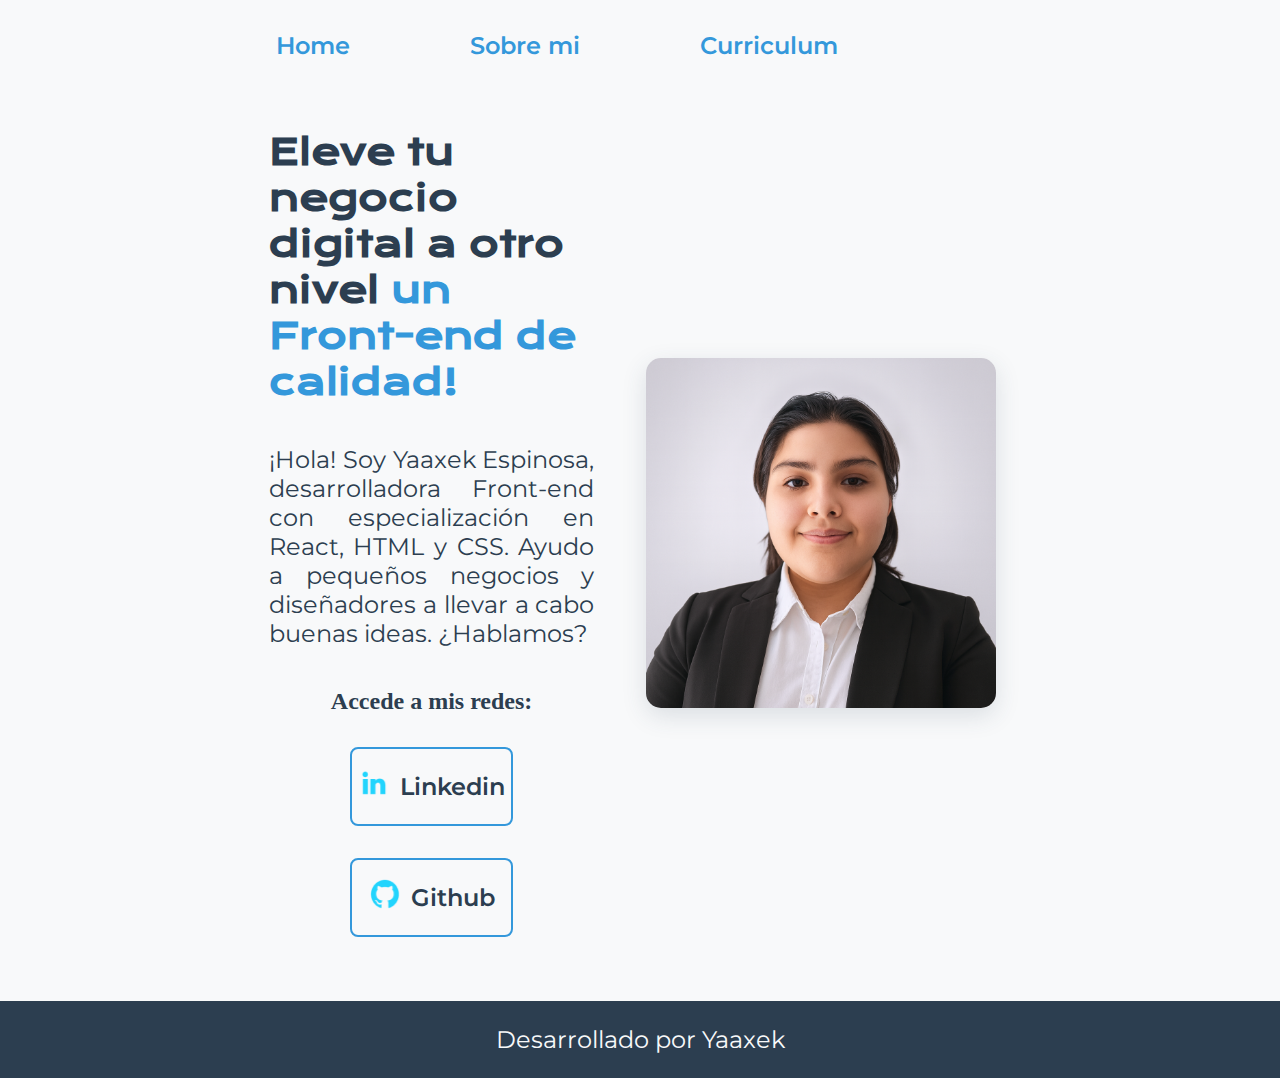
<file: index.html>
<!DOCTYPE html>
<html lang="es-mx">
<head>
    <meta charset="UTF-8">
    <meta name="viewport" content="width=device-width, initial-scale=1.0">
    <title>Portafolio</title>
    <link rel="stylesheet" href="./styles/style.css">
</head>
<body>
    <header class="header">
        <nav class="header__menu">
            <a class="header__menu__link" href="index.html">Home</a>
            <a class="header__menu__link" href="about.html">Sobre mi</a>
            <a class="header__menu__link" href="cv.html">Curriculum</a>

        </nav>
    </header>
    <main class="presentacion">
        <section class="presentacion__contenido">
            <h1 class="presentacion__contenido__titulo">Eleve tu negocio digital a otro nivel 
                <strong class="titulo-destaque"> un Front-end de calidad!</strong></h1>
                <p class="presentacion__contenido__texto">¡Hola! Soy Yaaxek Espinosa, desarrolladora Front-end con especialización en React, HTML y CSS. Ayudo a pequeños negocios y diseñadores a llevar a cabo buenas ideas. ¿Hablamos?</p>
                <div class="presentacion__enlaces">
                    <h2 class="presentacion__enlaces_subtitulo">Accede a mis redes:</h2>
                    <a class="presentacion__enlaces__link" href="https://www.linkedin.com/in/yaaxek-astrid-espinosa-bouret/">
                        <img src="./assets/linkedin.png">Linkedin</a>
                    <a class="presentacion__enlaces__link" href="https://github.com/Yaaxek">
                        <img src="./assets/github.png"> Github</a>
                </div>
            </section>
    <!--a es un enlace para direccionar y boton es algo que guarda informacion-->
    <img src="./assets/2.png" alt="Foto de Yaaxek Astrid Espinosa Bouret desarrollando un proyecto de programación" class="imagen">

    </main>
    <footer class="footer">
        <p>Desarrollado por Yaaxek</p>
    </footer>
</body>
</html>
</file>
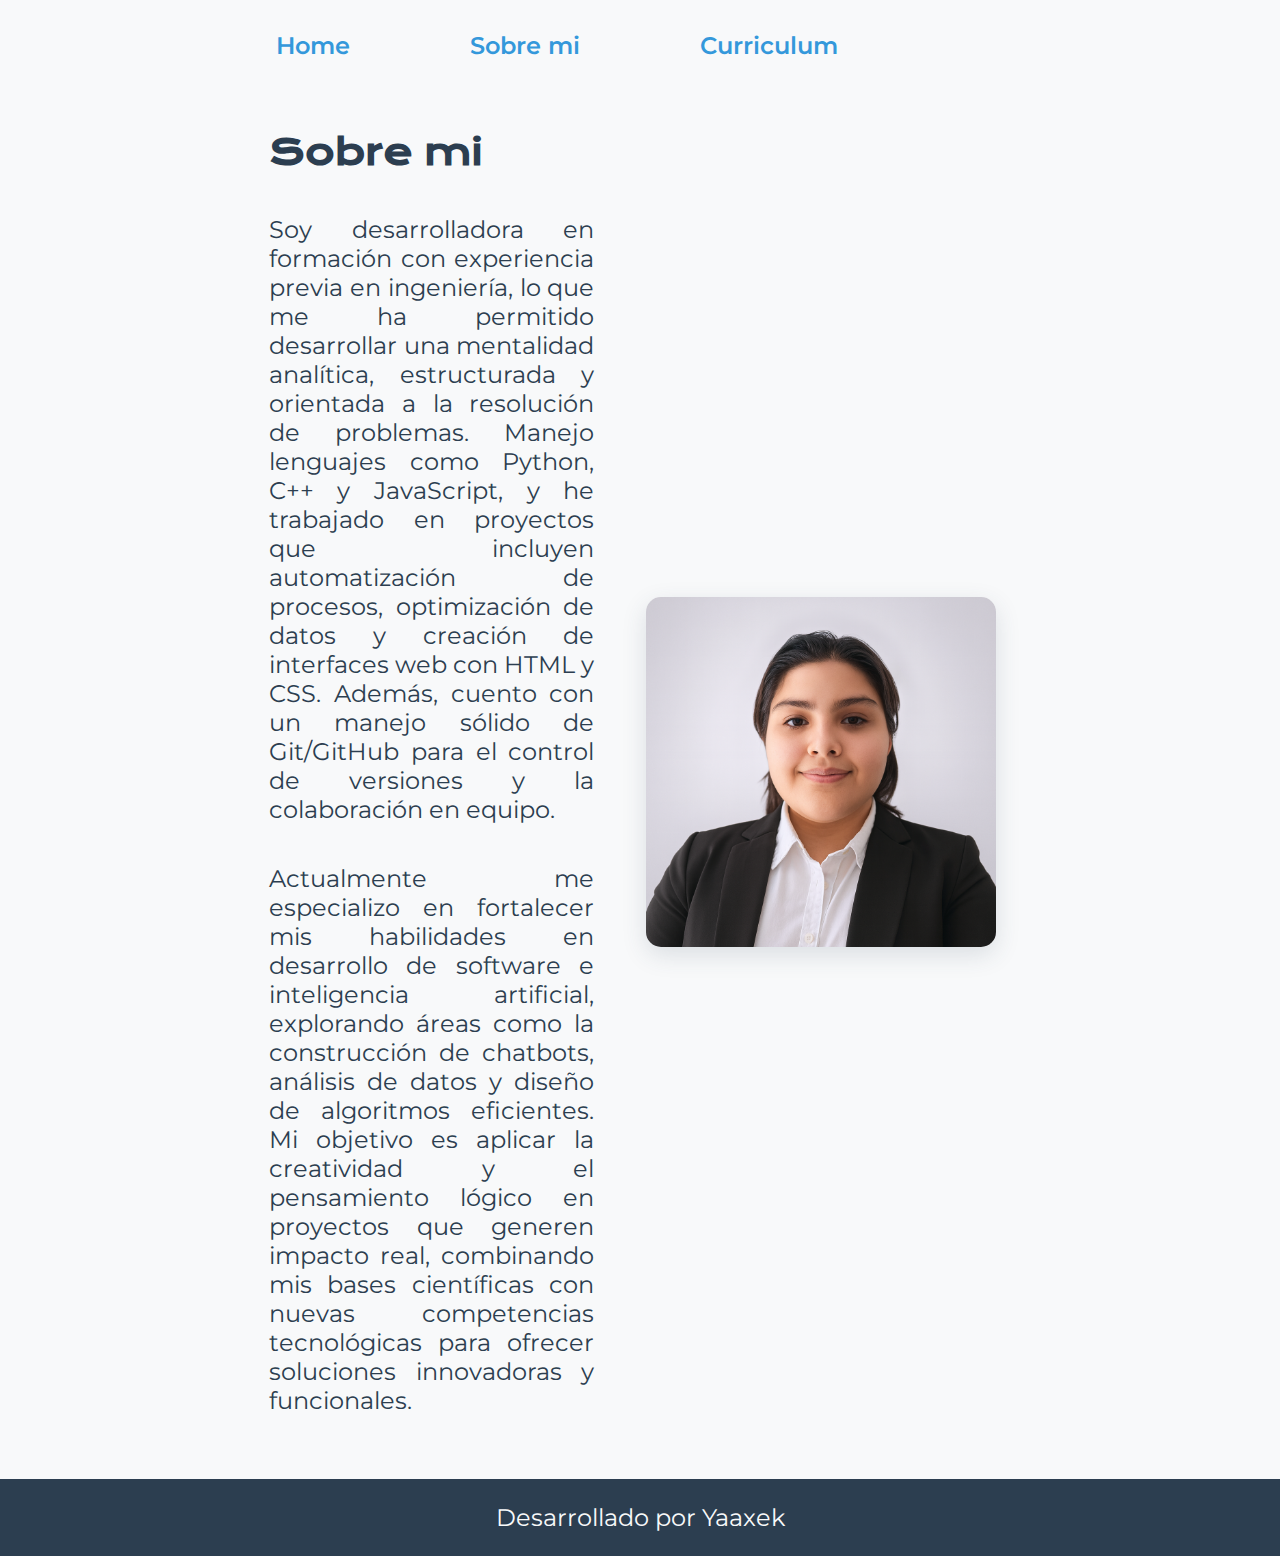
<file: about.html>
<!DOCTYPE html>
<html lang="es-mx">
<head>
    <meta charset="UTF-8">
    <meta name="viewport" content="width=device-width, initial-scale=1.0">
    <title>Portafolio</title>
    <link rel="stylesheet" href="./styles/style.css">
</head>
<body>
    <header class="header">
        <nav class="header__menu">
            <a class="header__menu__link" href="index.html">Home</a>
            <a class="header__menu__link" href="about.html">Sobre mi</a>
            <a class="header__menu__link" href="cv.html">Curriculum</a>

        </nav>
    </header>
    <main class="presentacion">
            <section class="presentacion__contenido">
                <h1 class="presentacion__contenido__titulo">Sobre mi</h1>
                <p class="presentacion__contenido__texto">
                    Soy desarrolladora en formación con experiencia previa en ingeniería, lo que me ha permitido desarrollar una mentalidad analítica, estructurada y orientada a la resolución de problemas. Manejo lenguajes como Python, C++ y JavaScript, y he trabajado en proyectos que incluyen automatización de procesos, optimización de datos y creación de interfaces web con HTML y CSS. Además, cuento con un manejo sólido de Git/GitHub para el control de versiones y la colaboración en equipo.
                </p>
                <p class="presentacion__contenido__texto">
                    Actualmente me especializo en fortalecer mis habilidades en desarrollo de software e inteligencia artificial, explorando áreas como la construcción de chatbots, análisis de datos y diseño de algoritmos eficientes. Mi objetivo es aplicar la creatividad y el pensamiento lógico en proyectos que generen impacto real, combinando mis bases científicas con nuevas competencias tecnológicas para ofrecer soluciones innovadoras y funcionales.
                </p>
            </section>
    <img class="imagen" src="./assets/2.png" alt="Foto de Yaaxek Astrid Espinosa Bouret desarrollando un proyecto de programación">
    </main>
    <footer class="footer">
        <p>Desarrollado por Yaaxek</p>
    </footer>
</body>
</html>
</file>
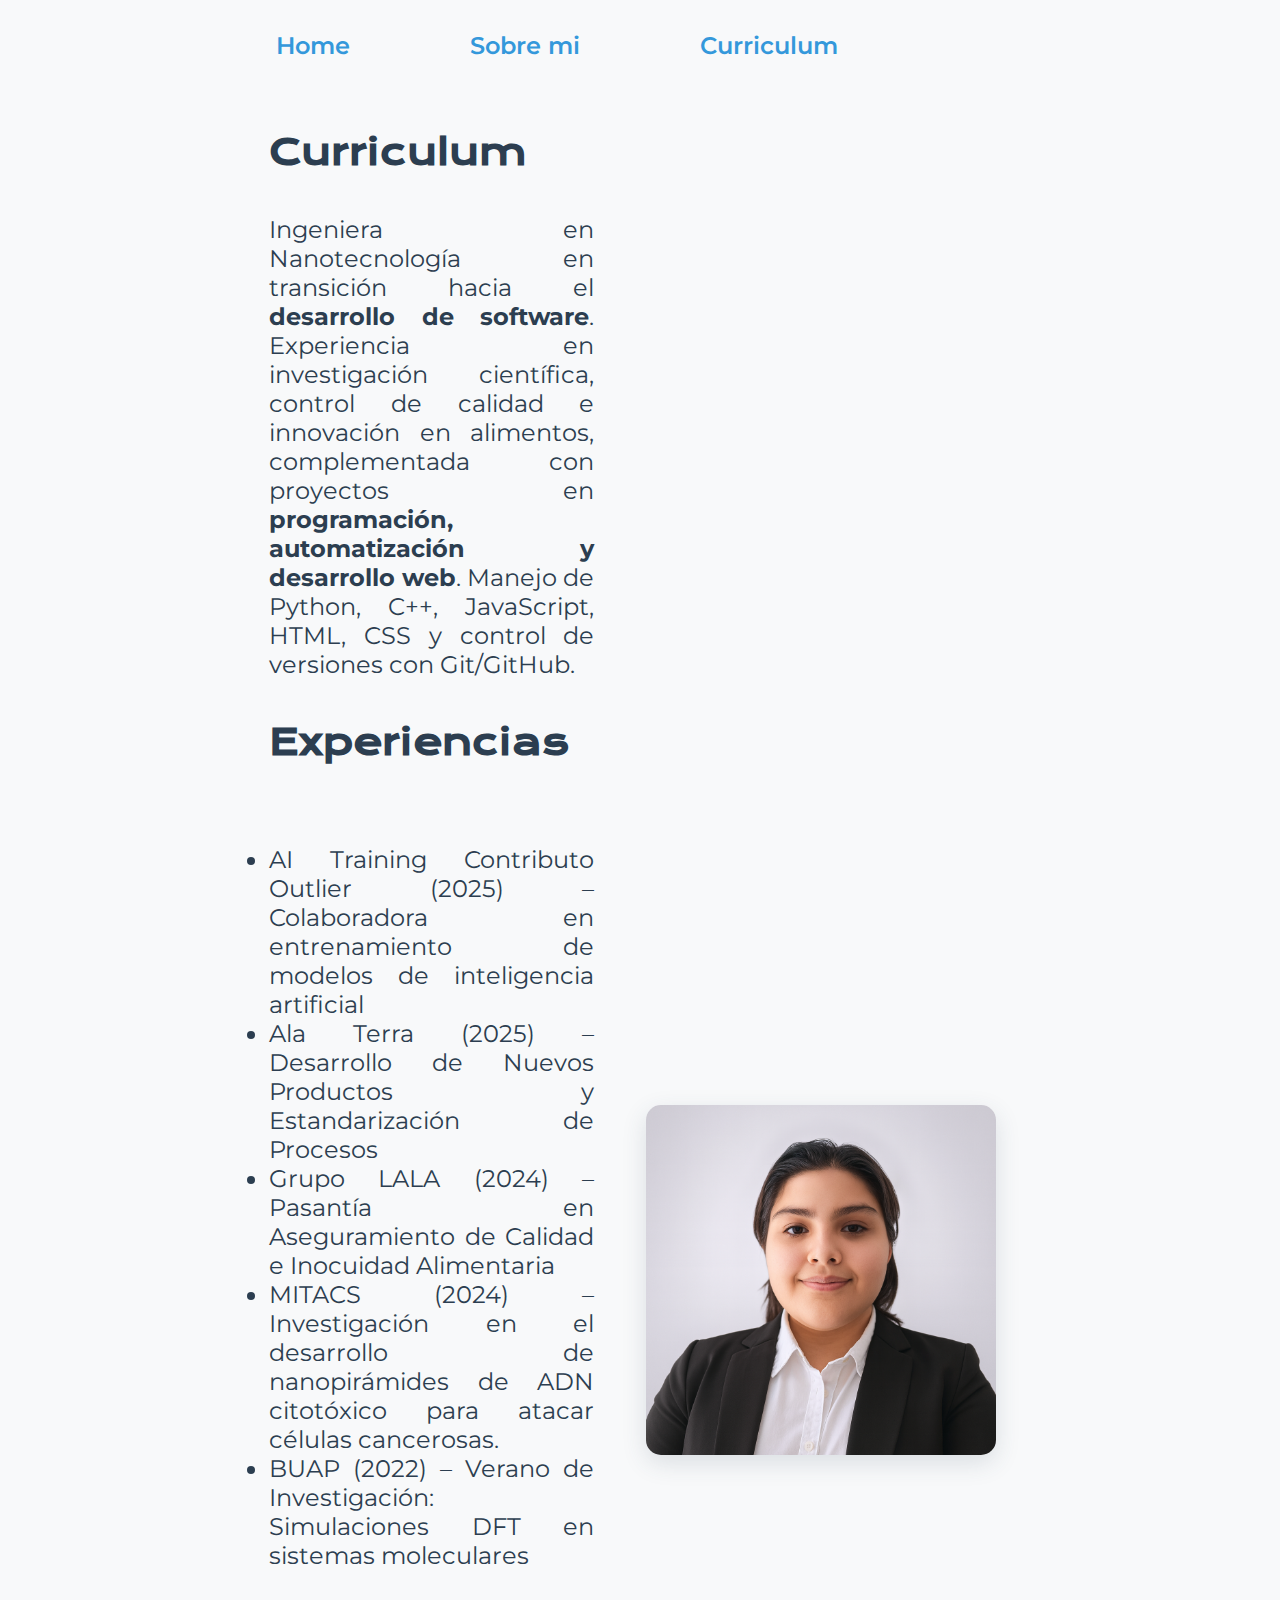
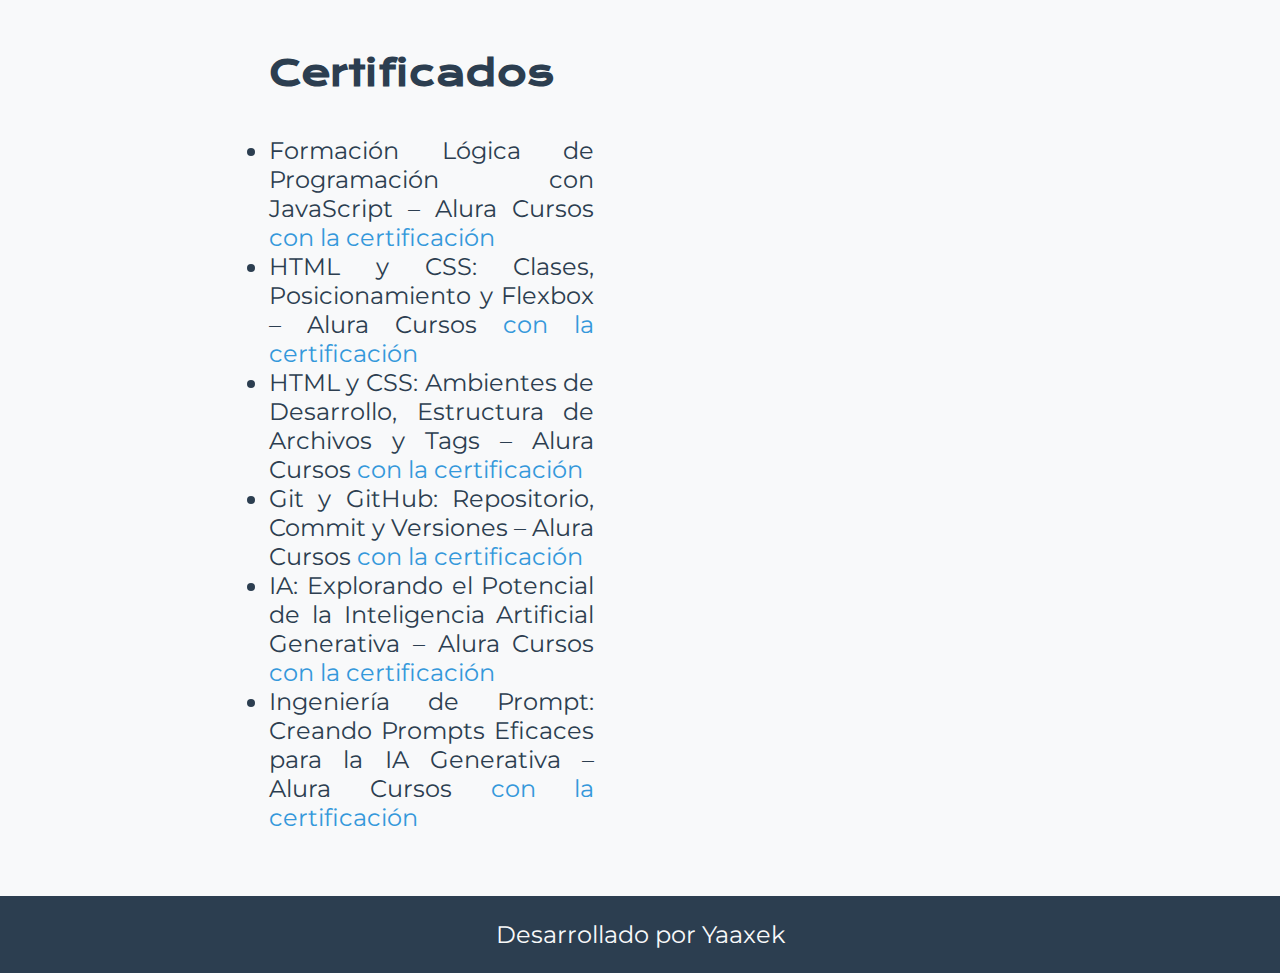
<file: cv.html>
<!DOCTYPE html>
<html lang="es-mx">
<head>
    <meta charset="UTF-8">
    <meta name="viewport" content="width=device-width, initial-scale=1.0">
    <title>Portafolio</title>
    <link rel="stylesheet" href="./styles/style.css">
</head>
<body>
    <header class="header">
        <nav class="header__menu">
            <a class="header__menu__link" href="index.html">Home</a>
            <a class="header__menu__link" href="about.html">Sobre mi</a>
            <a class="header__menu__link" href="cv.html">Curriculum</a>

        </nav>
    </header>
<main class="presentacion">
    <section class="presentacion__contenido">
        <h1 class="presentacion__contenido__titulo">
            Curriculum
        </h1>
        <p class="presentacion__contenido__texto">
            Ingeniera en Nanotecnología en transición hacia el <strong>desarrollo de software</strong>. 
            Experiencia en investigación científica, control de calidad e innovación en alimentos, 
            complementada con proyectos en <strong>programación, automatización y desarrollo web</strong>. 
            Manejo de Python, C++, JavaScript, HTML, CSS y control de versiones con Git/GitHub.
        </p>

        <h2 class="presentacion__contenido__titulo">Experiencias</h2>
        <p class="presentacion__contenido__texto">
            <ul class="presentacion__contenido__texto">
                <li> AI Training Contributo Outlier (2025) – Colaboradora en entrenamiento de modelos de inteligencia artificial </li>
                <li> Ala Terra (2025) – Desarrollo de Nuevos Productos y Estandarización de Procesos </li>
                <li> Grupo LALA (2024) – Pasantía en Aseguramiento de Calidad e Inocuidad Alimentaria </li>
                <li> MITACS (2024) – Investigación en el desarrollo de nanopirámides de ADN citotóxico para atacar células cancerosas. </li>
                <li> BUAP (2022) – Verano de Investigación: Simulaciones DFT en sistemas moleculares </li>
            </ul>
        </p>

        <h2 class="presentacion__contenido__titulo">Certificados</h2>
        <div class="presentacion__contenido__texto">
            <ul class="presentacion__contenido__texto">
                <li>Formación Lógica de Programación con JavaScript – Alura Cursos 
                    <a href="https://app.aluracursos.com/certificate/espinosayaaxek14/logica-programacion-sumergete-programacion-javascript">con la certificación</a>
                </li>
                <li>HTML y CSS: Clases, Posicionamiento y Flexbox – Alura Cursos 
                    <a href="https://app.aluracursos.com/certificate/901874e1-7931-480c-a88d-6acba7d64755?lang">con la certificación</a> 
                </li>
                <li>HTML y CSS: Ambientes de Desarrollo, Estructura de Archivos y Tags – Alura Cursos 
                    <a href="https://app.aluracursos.com/certificate/espinosayaaxek14/html-css-desarrollo-estructura-archivos-tags">con la certificación</a> 
                </li>
                <li>Git y GitHub: Repositorio, Commit y Versiones – Alura Cursos 
                    <a href="https://app.aluracursos.com/user/espinosayaaxek14/course/git-github-repositorio-commit-versiones/certificate">con la certificación</a>
                </li>
                <li>IA: Explorando el Potencial de la Inteligencia Artificial Generativa – Alura Cursos 
                    <a href="https://app.aluracursos.com/user/espinosayaaxek14/course/ia-explorando-potencial-inteligencia-artificial-generativa/certificate">con la certificación</a>
                </li>
                <li>Ingeniería de Prompt: Creando Prompts Eficaces para la IA Generativa – Alura Cursos 
                    <a href="https://app.aluracursos.com/user/espinosayaaxek14/course/ingenieria-prompt-creando-prompts-eficaces-ia-generativa/certificate">con la certificación</a>
                </li>
            </ul>
        </div>
    </section>
    <img class="imagen" src="./assets/2.png" alt="Foto de Yaaxek Astrid Espinosa Bouret desarrollando un proyecto de programación">
</main>

    <footer class="footer">
        <p>Desarrollado por Yaaxek</p>
    </footer>
</body>
</html>
</file>
<file: styles/style.css>
@import url('https://fonts.googleapis.com/css2?family=Krona+One&family=Montserrat:ital,wght@0,100..900;1,100..900&display=swap');
:root{
    --color-primary: #F8F9FA;
    --color-secondary: #2C3E50;
    --color-tertiary: #3498DB;
    --color-cuaternary: #34495E;
    
    --fuente-montserrat: 'Montserrat', sans-serif;
    --fuente-krona: 'Krona One', sans-serif;
}


*{
    padding:0;
    margin:0;
    box-sizing: border-box;
}

body{
    background-color: var(--color-primary);
    color: var(--color-secondary);
    box-sizing: border-box;
}
.header{
    padding: 2% 0% 0% 20%;
}
.header__menu {
    display: flex;
    gap: 80px;
}
.header__menu__link {
    padding: 10px 15px;
}

.header__menu__link {
    font-family: var(--fuente-montserrat);
    font-size: 1.5rem;
    font-weight: 600;
    color: var(--color-tertiary);
    margin: 0 10px;
    padding: 5px 10px;
    text-decoration: none;
}

.header__menu__link:hover {
    color: var(--color-cuaternary);
}

.presentacion{
    display: flex;
    align-items: center;
    
    justify-content: space-between;
    padding: 5% 21%;
    gap:82px;
}

/* Para las páginas about y cv, ajustar el layout para dar más espacio al texto */
body:has(.presentacion__contenido__titulo:first-child:is(h1)) .presentacion {
    justify-content: flex-start;
    gap: 5%;
}
.presentacion__contenido{
    width: 50%;
    display:flex;
    flex-direction: column;
    gap: 40px;
}

/* Para las páginas about y cv, dar más espacio al contenido */
body:has(.presentacion__contenido__titulo:first-child:is(h1)) .presentacion__contenido {
    width: 90%;
    max-width: 1200px;
}

.presentacion__contenido__titulo{
   font-size: 2.25rem;
   font-family: var(--fuente-krona);

}
.titulo-destaque{
    color: var(--color-tertiary);
}
.presentacion__contenido__texto{
    font-family: var(--fuente-montserrat);
    font-size: 1.5rem;
    text-align: justify;
}
.presentacion__enlaces{
    display: flex;
    justify-content: space-between;
    flex-direction: column;
    align-items: center;
    gap: 32px;
}
.presentacion__enlaces__link{
    width: 50%;
    text-align: center;
    padding: 21.5px 0;
    border-radius: 8px;
    font-family: var(--fuente-montserrat);
    font-size: 1.5rem;
    font-weight: 600;
    text-decoration: none;
    color:var(--color-secondary);
    border: 2px solid var(--color-tertiary);
    display: flex;
    justify-content: center;
    gap: 10px; 
    align-items: center;
    position: relative;
   
}

.presentacion__enlaces__link:hover{
    background-color: var(--color-cuaternary);
    font-size: 1.5625rem;
    padding: 3%;
    cursor: pointer;
}
.presentacion__enlaces__link img {
    width: 32px;
    height: 32px;
    transform: translateY(-3px);
}
.presentacion__contenido__texto a{
    text-decoration: none;
    color: var(--color-tertiary);
}
.imagen {
    vertical-align: middle;
    height:550px;
    width:50%;
    margin:10%;
    border-radius: 15px;
    box-shadow: 0 8px 25px rgba(52, 73, 94, 0.15);
    transition: transform 0.3s ease, box-shadow 0.3s ease;
}

.imagen:hover {
    transform: translateY(-5px);
    box-shadow: 0 12px 35px rgba(52, 73, 94, 0.25);
}

/* Para las páginas about y cv, hacer la imagen más pequeña */
body:has(.presentacion__contenido__titulo:first-child:is(h1)) .imagen {
    height: 350px;
    margin: 2%;
}

.footer{
    background-color: var(--color-secondary);
    padding: 1.5rem;
    color: var(--color-primary);
    text-align: center;
    font-family: var(--fuente-montserrat);
    font-size: 1.5rem;
    font-weight: 400;

}

/* Media Query para tablets grandes */
@media (max-width: 1200px) {
    .header{
        padding: 8% 5%;
    }
    .header__menu{
        justify-content: center;
        gap: 60px;
    }
    .presentacion{
        flex-direction: column-reverse;
        padding: 5%;
        gap: 40px;
    }
    .presentacion__contenido{
        width: auto;
    }
    .imagen {
        height: 400px;
        width: 60%;
        margin: 5%;
    }
}

/* Media Query para tablets */
@media (max-width: 800px) {
    .header{
        padding: 6% 4%;
    }
    .header__menu{
        gap: 40px;
        flex-wrap: wrap;
    }
    .header__menu__link {
        font-size: 1.3rem;
        padding: 8px 12px;
    }
    .presentacion{
        padding: 4%;
        gap: 30px;
    }
    .presentacion__contenido__titulo{
        font-size: 2rem;
    }
    .presentacion__contenido__texto{
        font-size: 1.3rem;
    }
    .presentacion__enlaces__link{
        font-size: 1.3rem;
        width: 60%;
    }
    .imagen {
        height: 350px;
        width: 70%;
        margin: 3%;
    }
    .footer{
        font-size: 1.3rem;
        padding: 1.2rem;
    }
}

/* Media Query para dispositivos móviles */
@media (max-width: 480px) {
    .header{
        padding: 4% 2%;
    }
    .header__menu{
        flex-direction: column;
        gap: 20px;
        align-items: center;
    }
    .header__menu__link {
        font-size: 1.1rem;
        padding: 6px 10px;
        margin: 0;
    }
    .presentacion{
        padding: 3% 2%;
        gap: 25px;
    }
    .presentacion__contenido{
        width: 100%;
        gap: 25px;
    }
    .presentacion__contenido__titulo{
        font-size: 1.6rem;
        text-align: center;
    }
    .presentacion__contenido__texto{
        font-size: 1.1rem;
        text-align: left;
        line-height: 1.6;
    }
    .presentacion__enlaces{
        gap: 20px;
    }
    .presentacion__enlaces__link{
        font-size: 1.1rem;
        width: 80%;
        padding: 15px 0;
    }
    .presentacion__enlaces__link img {
        width: 24px;
        height: 24px;
    }
    .imagen {
        height: 250px;
        width: 85%;
        margin: 2%;
    }
    .footer{
        font-size: 1.1rem;
        padding: 1rem;
    }
    
    /* Ajustes específicos para páginas about y cv en móviles */
    body:has(.presentacion__contenido__titulo:first-child:is(h1)) .presentacion__contenido {
        width: 100%;
    }
    
    body:has(.presentacion__contenido__titulo:first-child:is(h1)) .imagen {
        height: 200px;
        width: 90%;
        margin: 1%;
    }
}

/* Media Query para pantallas muy pequeñas */
@media (max-width: 320px) {
    .header{
        padding: 3% 1%;
    }
    .header__menu__link {
        font-size: 1rem;
        padding: 5px 8px;
    }
    .presentacion{
        padding: 2% 1%;
        gap: 20px;
    }
    .presentacion__contenido__titulo{
        font-size: 1.4rem;
    }
    .presentacion__contenido__texto{
        font-size: 1rem;
    }
    .presentacion__enlaces__link{
        font-size: 1rem;
        width: 90%;
        padding: 12px 0;
    }
    .presentacion__enlaces__link img {
        width: 20px;
        height: 20px;
    }
    .imagen {
        height: 200px;
        width: 95%;
        margin: 1%;
    }
    .footer{
        font-size: 1rem;
        padding: 0.8rem;
    }
}

/* Mejoras para dispositivos táctiles */
@media (hover: none) and (pointer: coarse) {
    .presentacion__enlaces__link:hover{
        background-color: var(--color-tertiary);
        color: var(--color-primary);
        transform: scale(1.02);
    }
    
    .header__menu__link:hover {
        color: var(--color-cuaternary);
        transform: scale(1.05);
    }
    
    .imagen:hover {
        transform: translateY(-2px);
        box-shadow: 0 8px 25px rgba(52, 73, 94, 0.2);
    }
}
</file>
